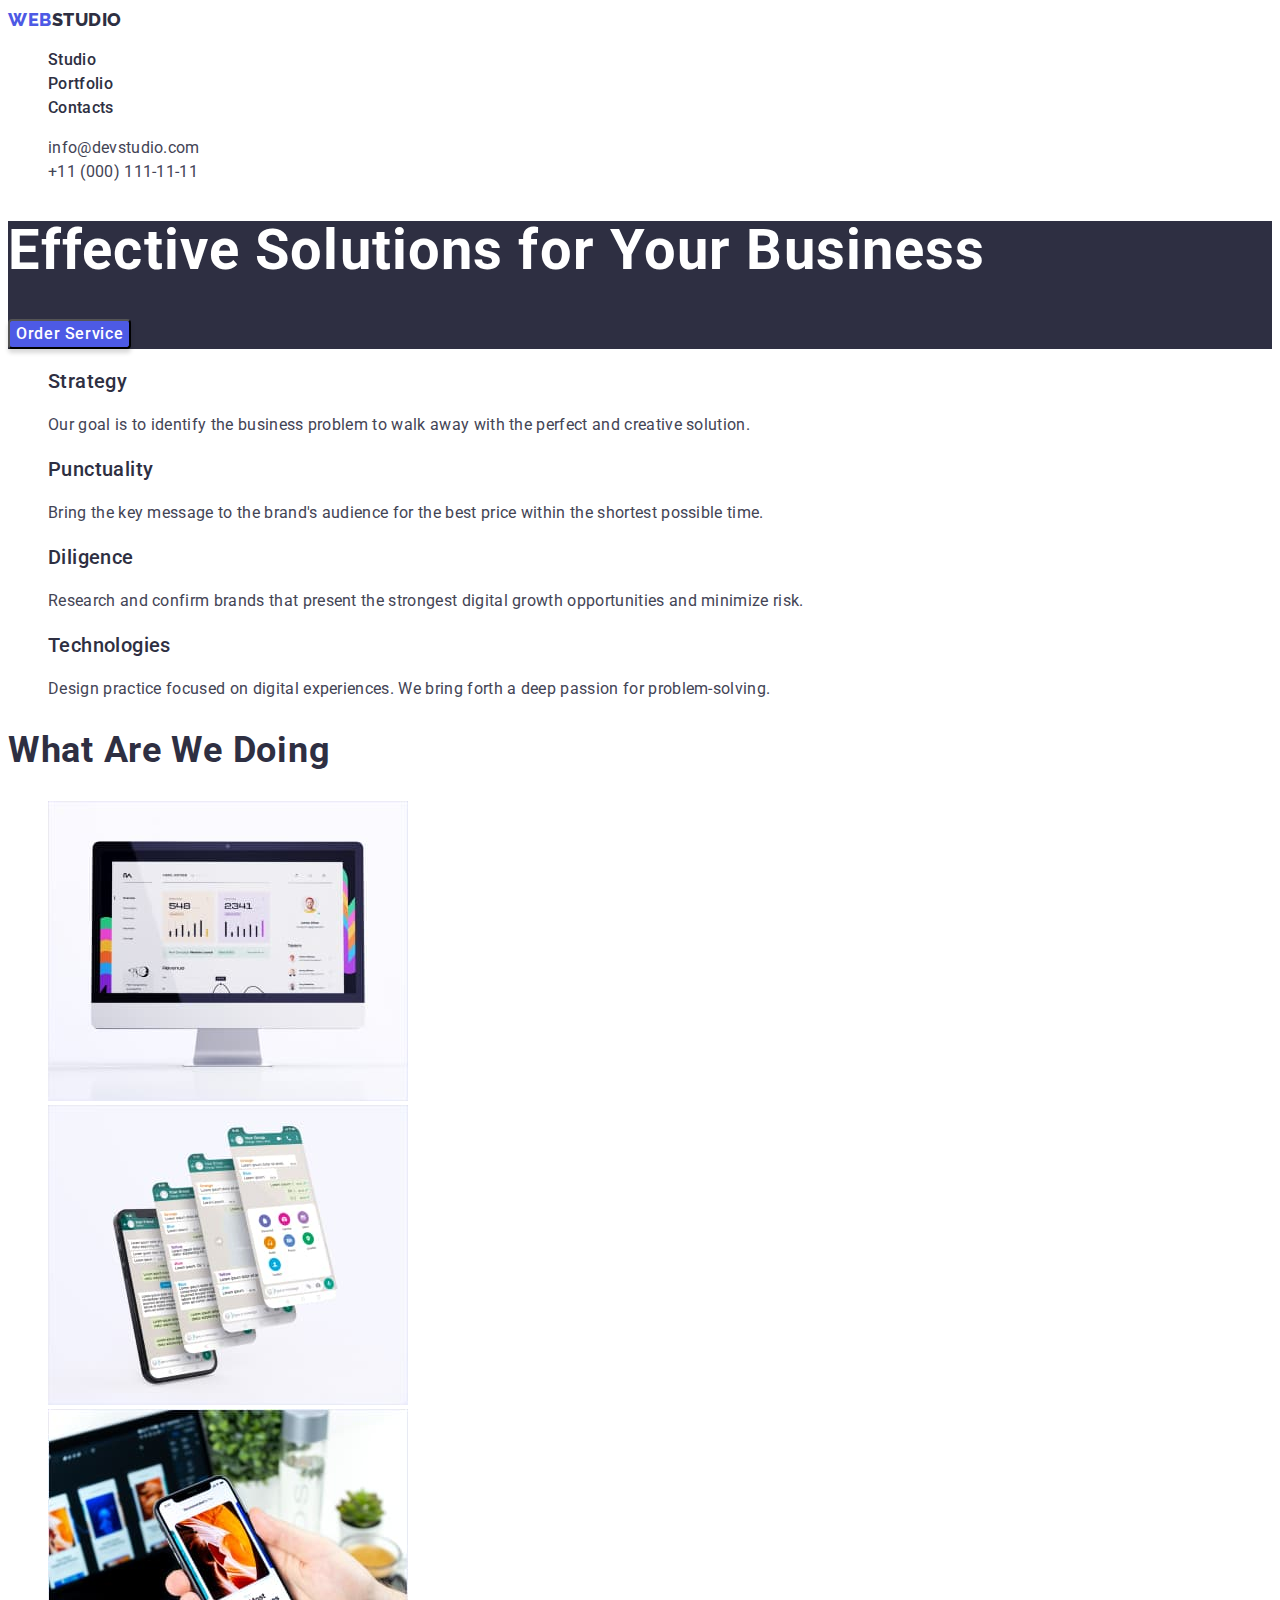
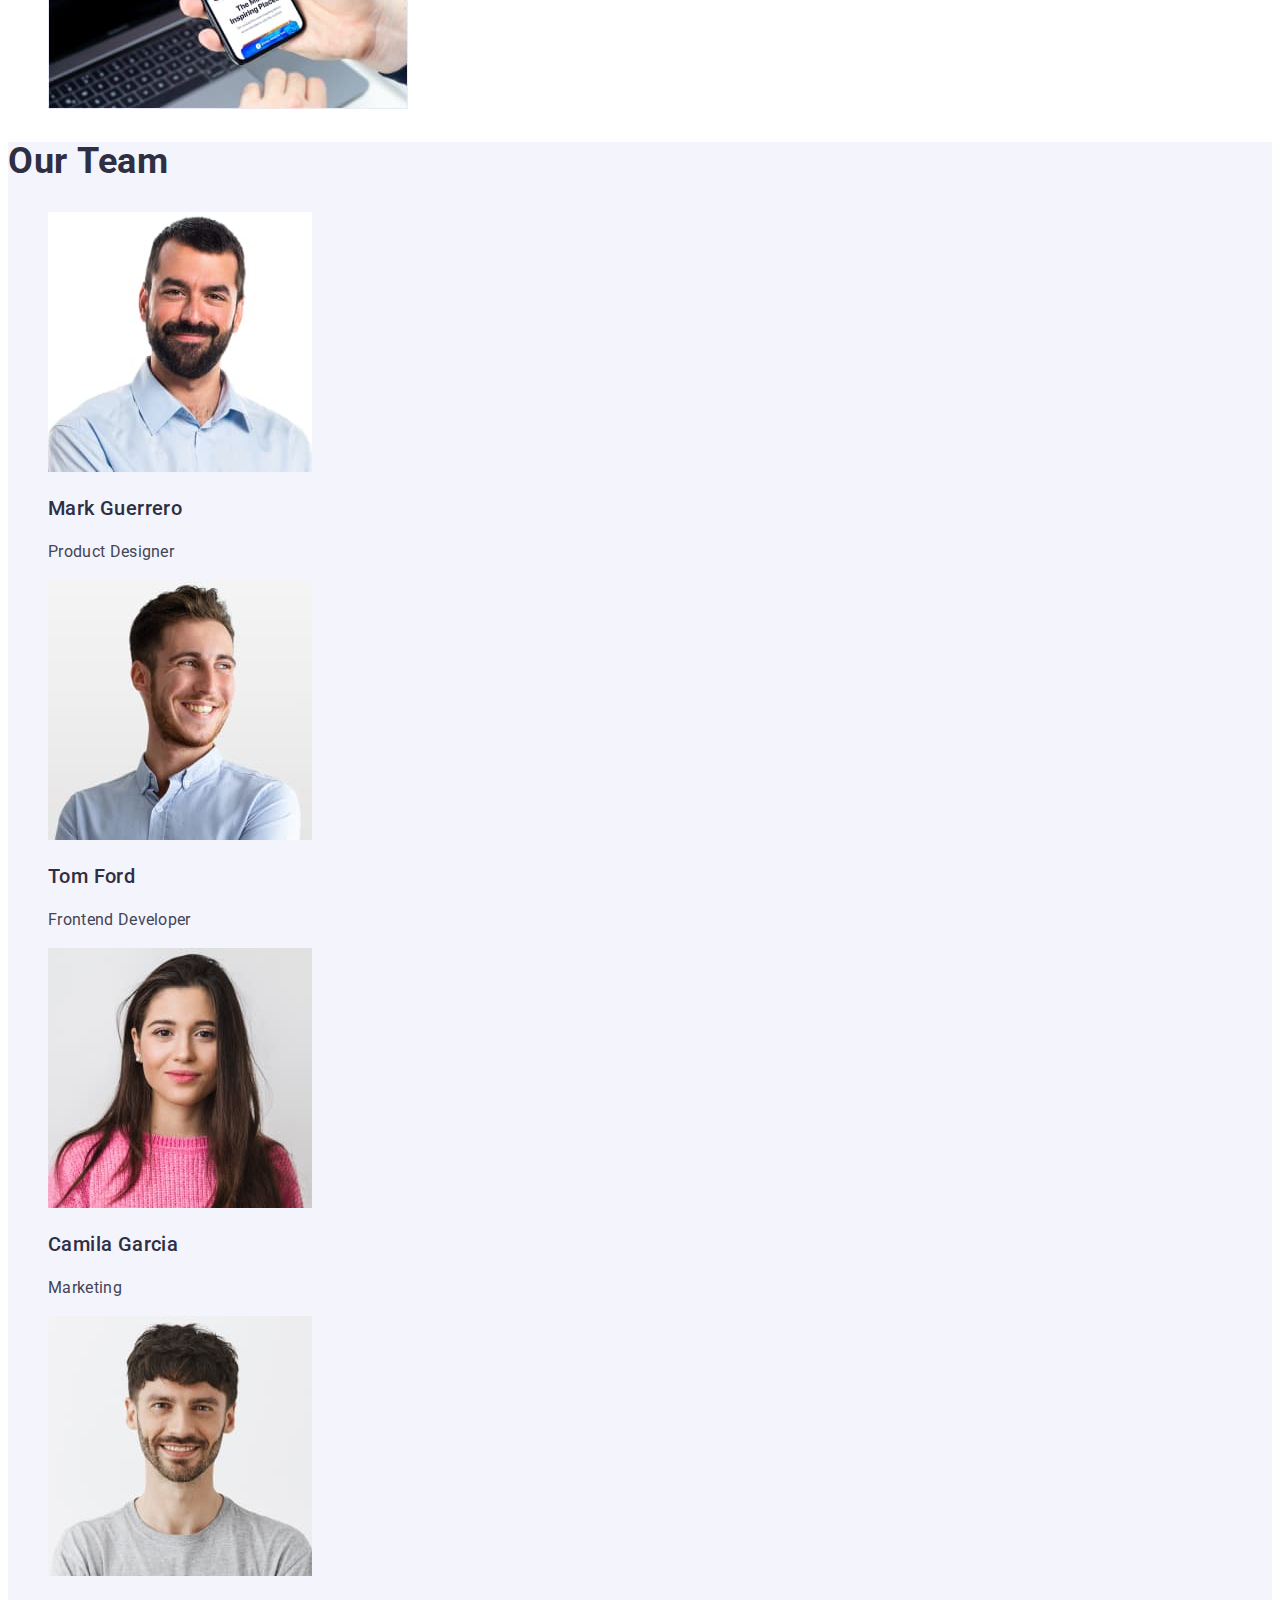
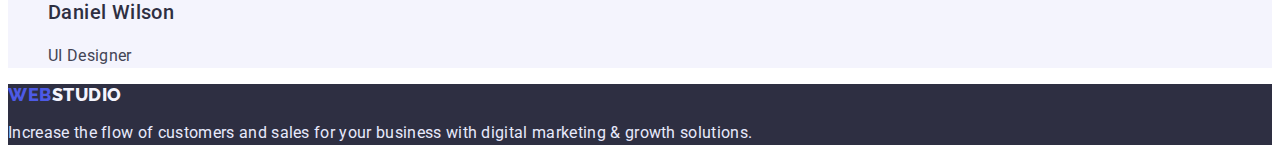
<file: index.html>
<!DOCTYPE html>
<html lang="en">
	<head>
		<meta charset="UTF-8" />
		<meta http-equiv="X-UA-Compatible" content="IE=edge" />
		<meta name="viewport" content="width=device-width, initial-scale=1.0" />
		<title>WebStudio</title>
		<link rel="preconnect" href="https://fonts.googleapis.com" />
		<link rel="preconnect" href="https://fonts.gstatic.com" crossorigin />
		<link
			href="https://fonts.googleapis.com/css2?family=Raleway:wght@800&family=Roboto:wght@400;500;700;900&display=swap"
			rel="stylesheet"
		/>
		<link rel="stylesheet" href="./css/styles.css" />
	</head>
	<body>
		<header class="header">
			<nav class="header-navigation">
				<a href="./index.html" class="header-logo link"><span> Web</span>Studio</a>
				<ul class="header-list list">
					<li class="header-item"><a href="" class="header-item-link link heading">Studio</a></li>
					<li class="header-item"><a href="./portfolio.html" class="header-item-link link heading">Portfolio</a></li>
					<li class="header-item"><a href="" class="header-item-link link heading">Contacts</a></li>
				</ul>
			</nav>
			<address class="header-address">
				<ul class="header-list list">
					<li class="header-item">
						<a href="mailto:info@devstudio.com" class="header-link link heading">info@devstudio.com</a>
					</li>
					<li class="header-item">
						<a href="tel:+110001111111" class="header-link link heading">+11 (000) 111-11-11</a>
					</li>
				</ul>
			</address>
		</header>
		<main>
			<!--Hero section-->
			<section class="hero">
				<h1 class="hero-subject">Effective Solutions for Your Business</h1>
				<button type="button" class="hero-btn btn">Order Service</button>
			</section>
			<!--/Hero section-->

			<!--Section Advantages-->
			<section class="advantages">
				<h2 class="visually-hidden">Advantages</h2>
				<ul class="advantages-list list">
					<li class="advantages-item">
						<h3 class="advantages-item-subtitle subtitle">Strategy</h3>
						<p class="advantages-item-description">
							Our goal is to identify the business problem to walk away with the perfect and creative solution.
						</p>
					</li>
					<li class="advantages-item">
						<h3 class="advantages-item-subtitle subtitle">Punctuality</h3>
						<p class="advantages-item-description">
							Bring the key message to the brand's audience for the best price within the shortest possible time.
						</p>
					</li>
					<li class="advantages-item">
						<h3 class="advantages-item-subtitle subtitle">Diligence</h3>
						<p class="advantages-item-description">
							Research and confirm brands that present the strongest digital growth opportunities and minimize risk.
						</p>
					</li>
					<li class="advantages-item">
						<h3 class="advantages-item-subtitle subtitle">Technologies</h3>
						<p class="advantages-item-description">
							Design practice focused on digital experiences. We bring forth a deep passion for problem-solving.
						</p>
					</li>
				</ul>
			</section>
			<!--/Section Advantages-->

			<!--We doing section-->
			<section class="doing">
				<h2 class="doing-title title">What are we doing</h2>
				<ul class="doing-list list">
					<li class="doing-item">
						<img src="./images/doing-img-1.jpg" alt="computer screen" width="360" />
					</li>
					<li class="doing-item">
						<img src="./images/doing-img-2.jpg" alt="phone" width="360" />
					</li>
					<li class="doing-item">
						<img src="./images/doing-img-3.jpg" alt="phone and laptope" width="360" />
					</li>
				</ul>
			</section>
			<!--/We doing section-->

			<!--Team section-->
			<section class="team">
				<h2 class="team-title title">Our Team</h2>
				<ul class="team-list list">
					<li class="team-item">
						<img src="./images/team-img-1.jpg" alt="photo Mark Guerrero" width="264" />
						<h3 class="team-item-subtitle subtitle">Mark Guerrero</h3>
						<p class="team-item-description">Product Designer</p>
					</li>
					<li class="team-item">
						<img src="./images/team-img-2.jpg" alt="photo Tom Ford" width="264" />
						<h3 class="team-item-subtitle subtitle">Tom Ford</h3>
						<p class="team-item-description">Frontend Developer</p>
					</li>
					<li class="team-item">
						<img src="./images/team-img-3.jpg" alt="photo Camila Garcia" width="264" />
						<h3 class="team-item-subtitle subtitle">Camila Garcia</h3>
						<p class="team-item-description">Marketing</p>
					</li>
					<li class="team-item">
						<img src="./images/team-img-4.jpg" alt="photo Daniel Wilson" width="264" />
						<h3 class="team-item-subtitle subtitle">Daniel Wilson</h3>
						<p class="team-item-description">UI Designer</p>
					</li>
				</ul>
			</section>
			<!--/Team section-->
		</main>
		<footer class="footer">
			<a href="./index.html" class="footer-logo link"><span>Web</span>Studio</a>
			<p class="footer-text">
				Increase the flow of customers and sales for your business with digital marketing & growth solutions.
			</p>
		</footer>
	</body>
</html>
</file>
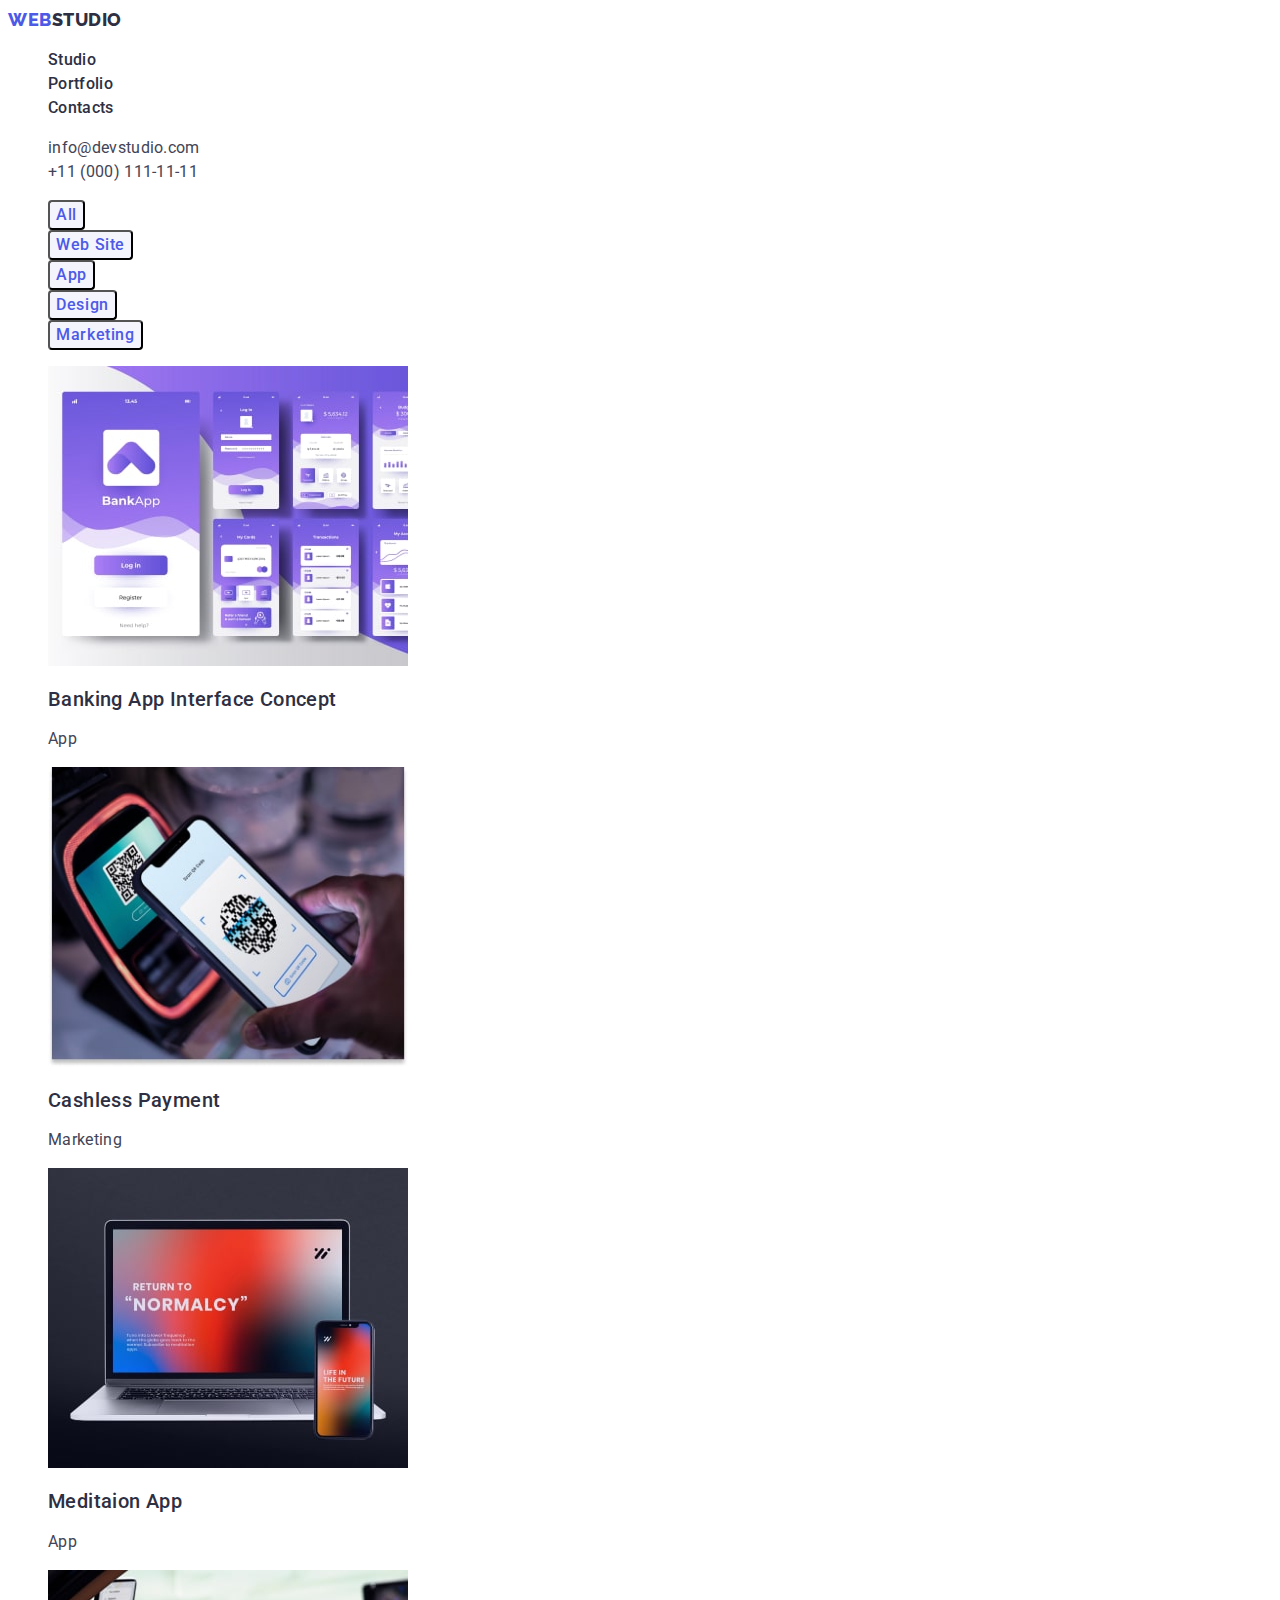
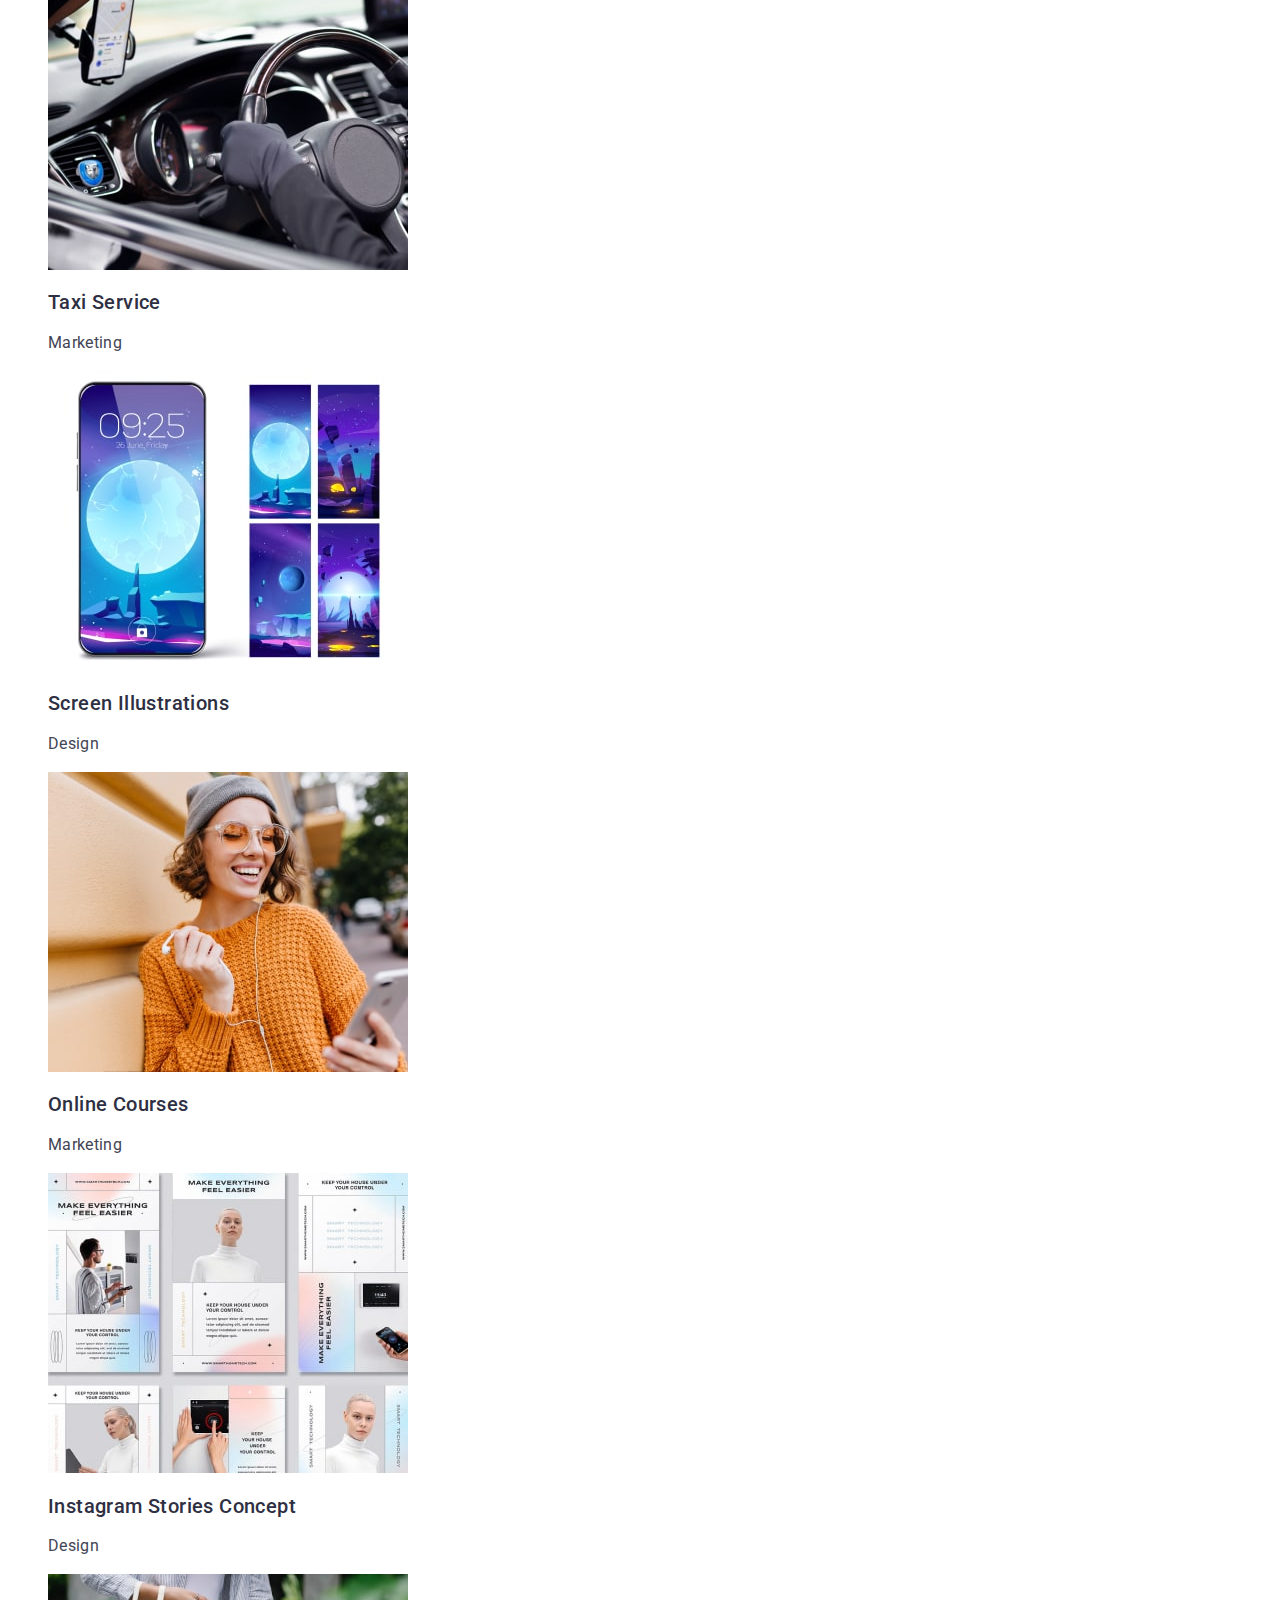
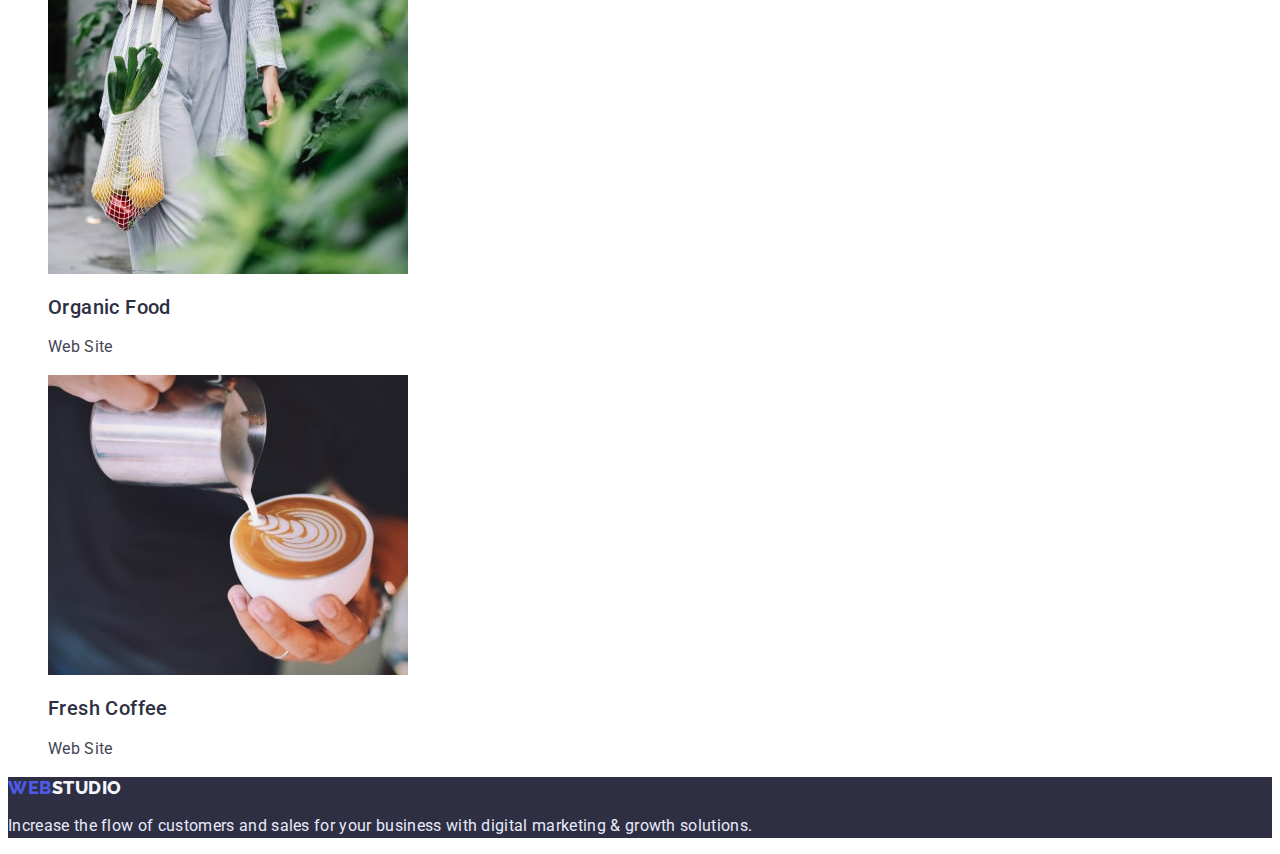
<file: portfolio.html>
<!DOCTYPE html>
<html lang="en">
	<head>
		<meta charset="UTF-8" />
		<meta http-equiv="X-UA-Compatible" content="IE=edge" />
		<meta name="viewport" content="width=device-width, initial-scale=1.0" />
		<title>Portfolio</title>
		<link rel="preconnect" href="https://fonts.googleapis.com" />
		<link rel="preconnect" href="https://fonts.gstatic.com" crossorigin />
		<link
			href="https://fonts.googleapis.com/css2?family=Raleway:wght@800&family=Roboto:wght@400;500;700;900&display=swap"
			rel="stylesheet"
		/>
		<link rel="stylesheet" href="./css/styles.css" />
	</head>
	<body>
		<header class="header">
			<nav class="header-navigation">
				<a href="./index.html" class="header-logo link"><span> Web</span>Studio</a>
				<ul class="header-list list">
					<li class="header-item"><a href="" class="header-item-link link heading">Studio</a></li>
					<li class="header-item"><a href="./portfolio.html" class="header-item-link link heading">Portfolio</a></li>
					<li class="header-item"><a href="" class="header-item-link link heading">Contacts</a></li>
				</ul>
			</nav>
			<address class="header-address">
				<ul class="header-list list">
					<li class="header-item">
						<a href="mailto:info@devstudio.com" class="header-link link heading">info@devstudio.com</a>
					</li>
					<li class="header-item">
						<a href="tel:+110001111111" class="header-link link heading">+11 (000) 111-11-11</a>
					</li>
				</ul>
			</address>
		</header>

		<main>
			<!--Hero and portfolio section-->
			<section class="control">
				<ul class="control-list list">
					<li class="control-item"><button type="button" class="control-item-btn btn">All</button></li>
					<li class="control-item"><button type="button" class="control-item-btn btn">Web Site</button></li>
					<li class="control-item"><button type="button" class="control-item-btn btn">App</button></li>
					<li class="control-item"><button type="button" class="control-item-btn btn">Design</button></li>
					<li class="control-item"><button type="button" class="control-item-btn btn">Marketing</button></li>
				</ul>

				<h1 class="visually-hidden">Advantages</h1>
				<ul class="portfolio-list list">
					<li class="portfolio-item">
						<a href="" class="portfolio-item-link link">
							<img src="./images/portfolio-images-1.jpg" alt="Banking App Interface Concept" width="360" height="300" />
							<h2 class="portfolio-item-subtitle subtitle">Banking App Interface Concept</h2>
							<p class="portfolio-item-description">App</p></a
						>
					</li>
					<li class="portfolio-item">
						<a href="" class="portfolio-item-link link">
							<img src="./images/portfolio-images-2.jpg" alt="Cashless Payment" width="360" height="300" />
							<h2 class="portfolio-item-subtitle subtitle">Cashless Payment</h2>
							<p class="portfolio-item-description">Marketing</p></a
						>
					</li>
					<li class="portfolio-item">
						<a href="" class="portfolio-item-link link">
							<img src="./images/portfolio-images-3.jpg" alt="Meditaion App" width="360" height="300" />
							<h2 class="portfolio-item-subtitle subtitle">Meditaion App</h2>
							<p class="portfolio-item-description">App</p></a
						>
					</li>
					<li class="portfolio-item">
						<a href="" class="portfolio-item-link link">
							<img src="./images/portfolio-images-4.jpg" alt="Taxi Service" width="360" height="300" />
							<h2 class="portfolio-item-subtitle subtitle">Taxi Service</h2>
							<p class="portfolio-item-description">Marketing</p></a
						>
					</li>
					<li class="portfolio-item">
						<a href="" class="portfolio-item-link link">
							<img src="./images/portfolio-images-5.jpg" alt="Screen Illustrations" width="360" height="300" />
							<h2 class="portfolio-item-subtitle subtitle">Screen Illustrations</h2>
							<p class="portfolio-item-description">Design</p></a
						>
					</li>
					<li class="portfolio-item">
						<a href="" class="portfolio-item-link link">
							<img src="./images/portfolio-images-6.jpg" alt="Online Courses" width="360" height="300" />
							<h2 class="portfolio-item-subtitle subtitle">Online Courses</h2>
							<p class="portfolio-item-description">Marketing</p></a
						>
					</li>
					<li class="portfolio-item">
						<a href="" class="portfolio-item-link link">
							<img src="./images/portfolio-images-7.jpg" alt="Instagram Stories Concept" width:="360" height="300"/>
							<h2 class="portfolio-item-subtitle subtitle">Instagram Stories Concept</h2>
							<p class="portfolio-item-description">Design</p></a
						>
					</li>
					<li class="portfolio-item">
						<a href="" class="portfolio-item-link link">
							<img src="./images/portfolio-images-8.jpg" alt="Organic Food" width="360" height="300" />
							<h2 class="portfolio-item-subtitle subtitle">Organic Food</h2>
							<p class="portfolio-item-description">Web Site</p></a
						>
					</li>
					<li class="portfolio-item">
						<a href="" class="portfolio-item-link link">
							<img src="./images/portfolio-images-9.jpg" alt="Fresh Coffee" width="360" height="300" />
							<h2 class="portfolio-item-subtitle subtitle">Fresh Coffee</h2>
							<p class="portfolio-item-description">Web Site</p></a
						>
					</li>
				</ul>
			</section>
			<!--/Hero and portfolio section-->
		</main>
		<footer class="footer">
			<a href="./index.html" class="footer-logo link"><span>Web</span>Studio</a>
			<p class="footer-text">
				Increase the flow of customers and sales for your business with digital marketing & growth solutions.
			</p>
		</footer>
	</body>
</html>
</file>
<file: css/styles.css>
:root {
	--hero-color: #ffffff;
	--main-title-color: #2e2f42;
	--main-description-color: #434455;
	--accent-color: #4d5ae5;
	--hover-focus-color: #404bbf;
	--background-color-1: #2e2f42;
	--background-color-2: #f4f4fd;
	--footer-text: #e7e9fc;
	--secondary-font: "Raleway", sans-serif;
}
body {
	font-family: "Roboto", sans-serif;
	color: var(--main-description-color);
}
.list {
	list-style: none;
}
.link {
	text-decoration: none;
}
.btn {
	font-family: inherit;
	font-weight: 500;
	font-size: 16px;
	line-height: 1.5;
	letter-spacing: 0.04em;
	cursor: pointer;
}
.control-item-btn:hover,
.control-item-btn:focus {
	color: var(--hero-color);
	background-color: var(--hover-focus-color);
}
.heading:hover,
.heading:focus {
	color: var(--hover-focus-color);
}
.header {
}
.header-navigation {
}
.header-logo {
	font-family: "Raleway", sans-serif;
	font-weight: 800;
	font-size: 18px;
	line-height: 1.33;
	letter-spacing: 0.03em;
	text-transform: uppercase;
	color: var(--main-title-color);
}
.header-logo span {
	color: var(--accent-color);
}
.header-list {
}
.header-item {
}
.header-item-link {
	font-weight: 500;
	font-size: 16px;
	line-height: 1.5;
	letter-spacing: 0.02em;
	color: var(--main-title-color);
}
.header-address {
}
.header-link {
	font-style: normal;
	font-size: 16px;
	line-height: 1.5;
	letter-spacing: 0.02em;
	color: var(--main-description-color);
}
.title {
	font-weight: 700;
	font-size: 36px;
	line-height: 1.11;
	letter-spacing: 0.02em;
	text-transform: capitalize;
}
.subtitle {
	font-weight: 500;
	font-size: 20px;
	line-height: 1.2;
	letter-spacing: 0.02em;
}

.visually-hidden {
	position: absolute;
	width: 1px;
	height: 1px;
	margin: -1px;
	border: 0;
	padding: 0;
	white-space: nowrap;
	clip-path: inset(100%);
	clip: rect(0 0 0 0);
	overflow: hidden;
}

/* <!--Hero section--> */
.hero {
	background: var(--background-color-1);
}
.hero-subject {
	font-weight: 700;
	font-size: 56px;
	line-height: 1.07;
	letter-spacing: 0.02em;
	color: var(--hero-color);
}
.hero-btn {
	color: var(--hero-color);
	background: var(--accent-color);
	box-shadow: 0px 4px 4px rgba(0, 0, 0, 0.15);
	border-radius: 4px;
}
.hero-btn:hover,
.hero-btn:focus {
	background: var(--hover-focus-color);
}

/* <!--/Hero section--> */

/* <!--Section Advantages--> */
.advantages {
}
.advantages-list {
}

.advantages-item {
}
.advantages-item-subtitle {
	color: var(--main-title-color);
}
.advantages-item-description {
	font-size: 16px;
	line-height: 1.5;
	letter-spacing: 0.02em;
}
/* <!--/Section Advantages--> */

/* <!--We doing section--> */
.doing {
}
.doing-title {
	color: var(--main-title-color);
}
.doing-list {
}
.doing-item {
}
/* <!--/We doing section--> */

/* <!--Team section--> */
.team {
	background: var(--background-color-2);
}
.team-title {
	color: var(--main-title-color);
}
.team-list {
}
.team-item {
}
.team-item-subtitle {
	color: var(--main-title-color);
}
.team-item-description {
	font-size: 16px;
	line-height: 1.5;
	letter-spacing: 0.02em;
}
/* <!--/Team section--> */
.footer {
	background: var(--background-color-1);
}
.footer-logo {
	font-family: "Raleway", sans-serif;
	font-weight: 800;
	font-size: 18px;
	line-height: 1.17;
	letter-spacing: 0.03em;
	text-transform: uppercase;
	color: var(--background-color-2);
}

.footer-logo span {
	color: var(--accent-color);
}
.footer-text {
	font-size: 16px;
	line-height: 1.5;
	letter-spacing: 0.02em;
	color: var(--footer-text);
}

/* <!--Hero and portfolio section-->*/
.control {
}
.control-list {
}
.control-item {
}
.control-item-btn {
	color: var(--accent-color);
	background: var(--background-color-2);
	border-radius: 4px;
}

.portfolio-list {
}
.portfolio-item {
}

.portfolio-item-subtitle {
	color: var(--main-title-color);
}
.portfolio-item-description {
	font-size: 16px;
	line-height: 1.5;
	letter-spacing: 0.02em;
	color: var(--main-description-color);
}
/* <!--/Hero and portfolio section--> */
</file>
